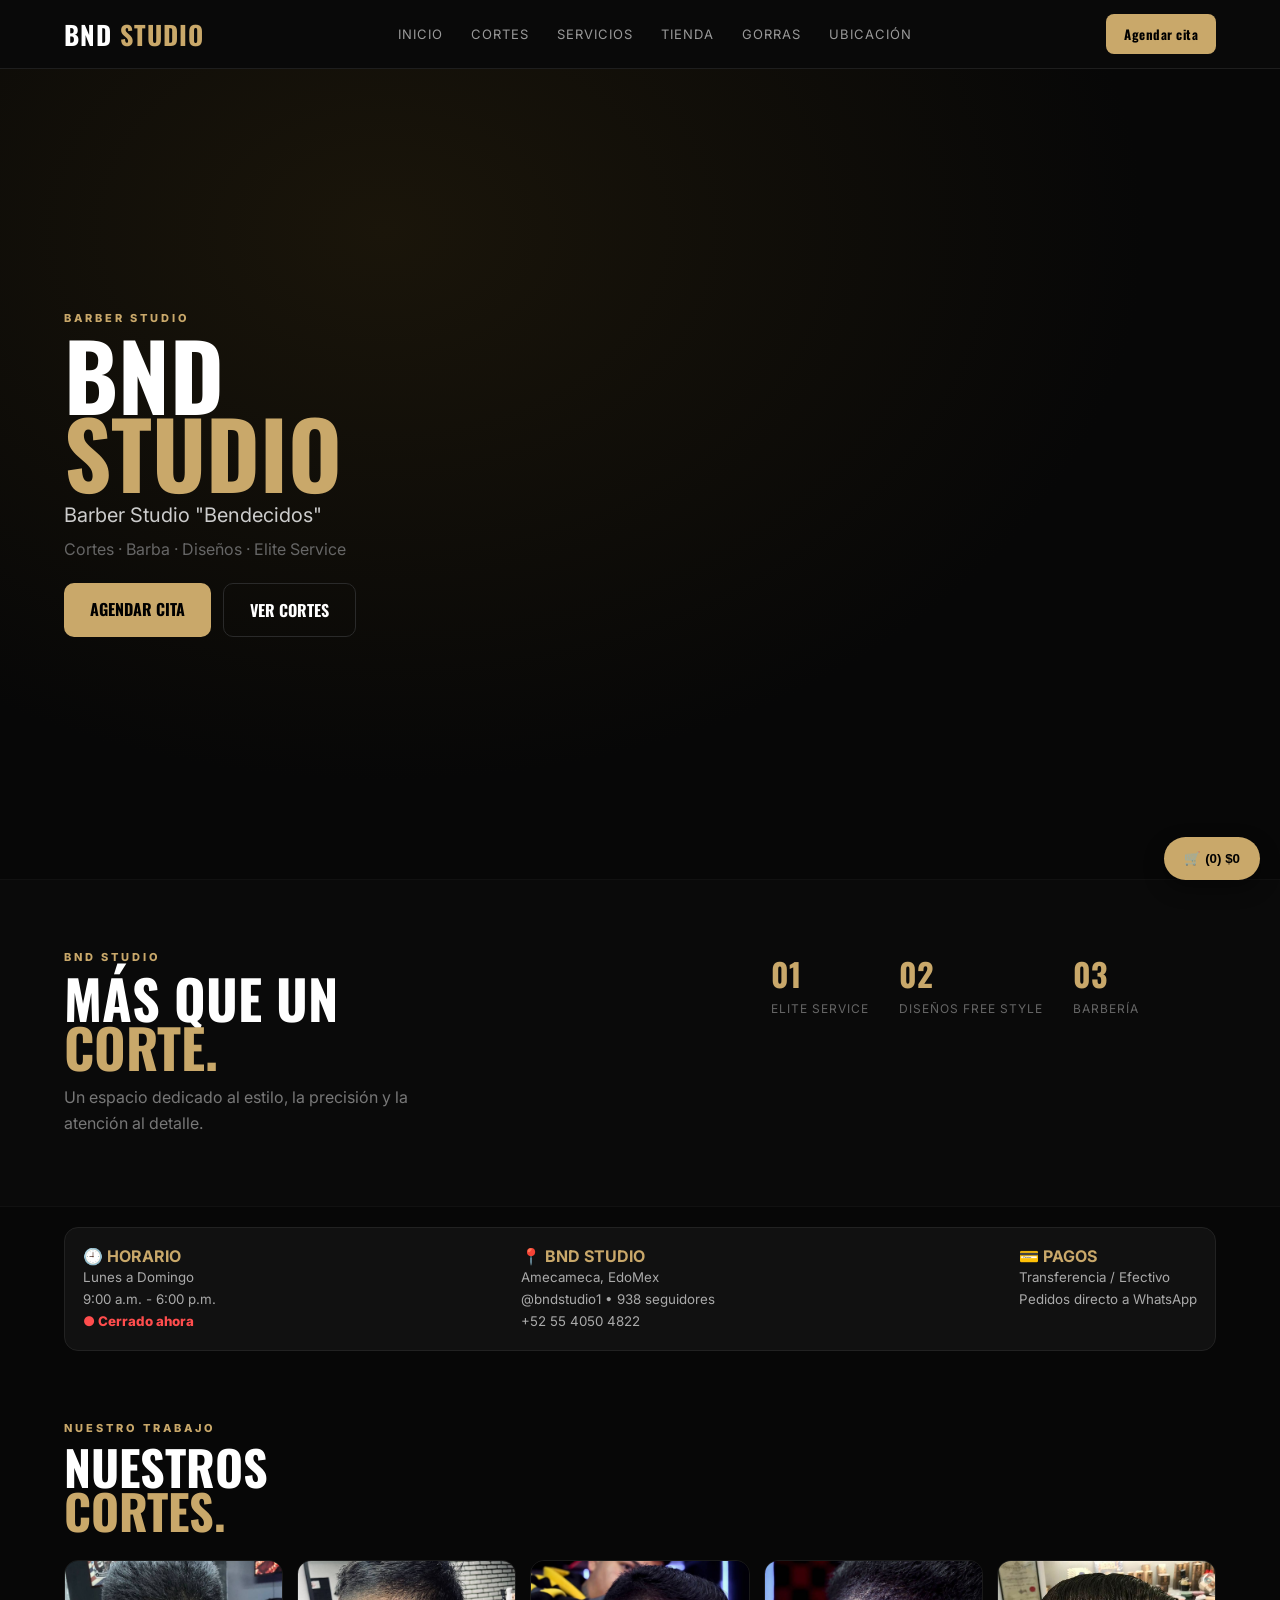
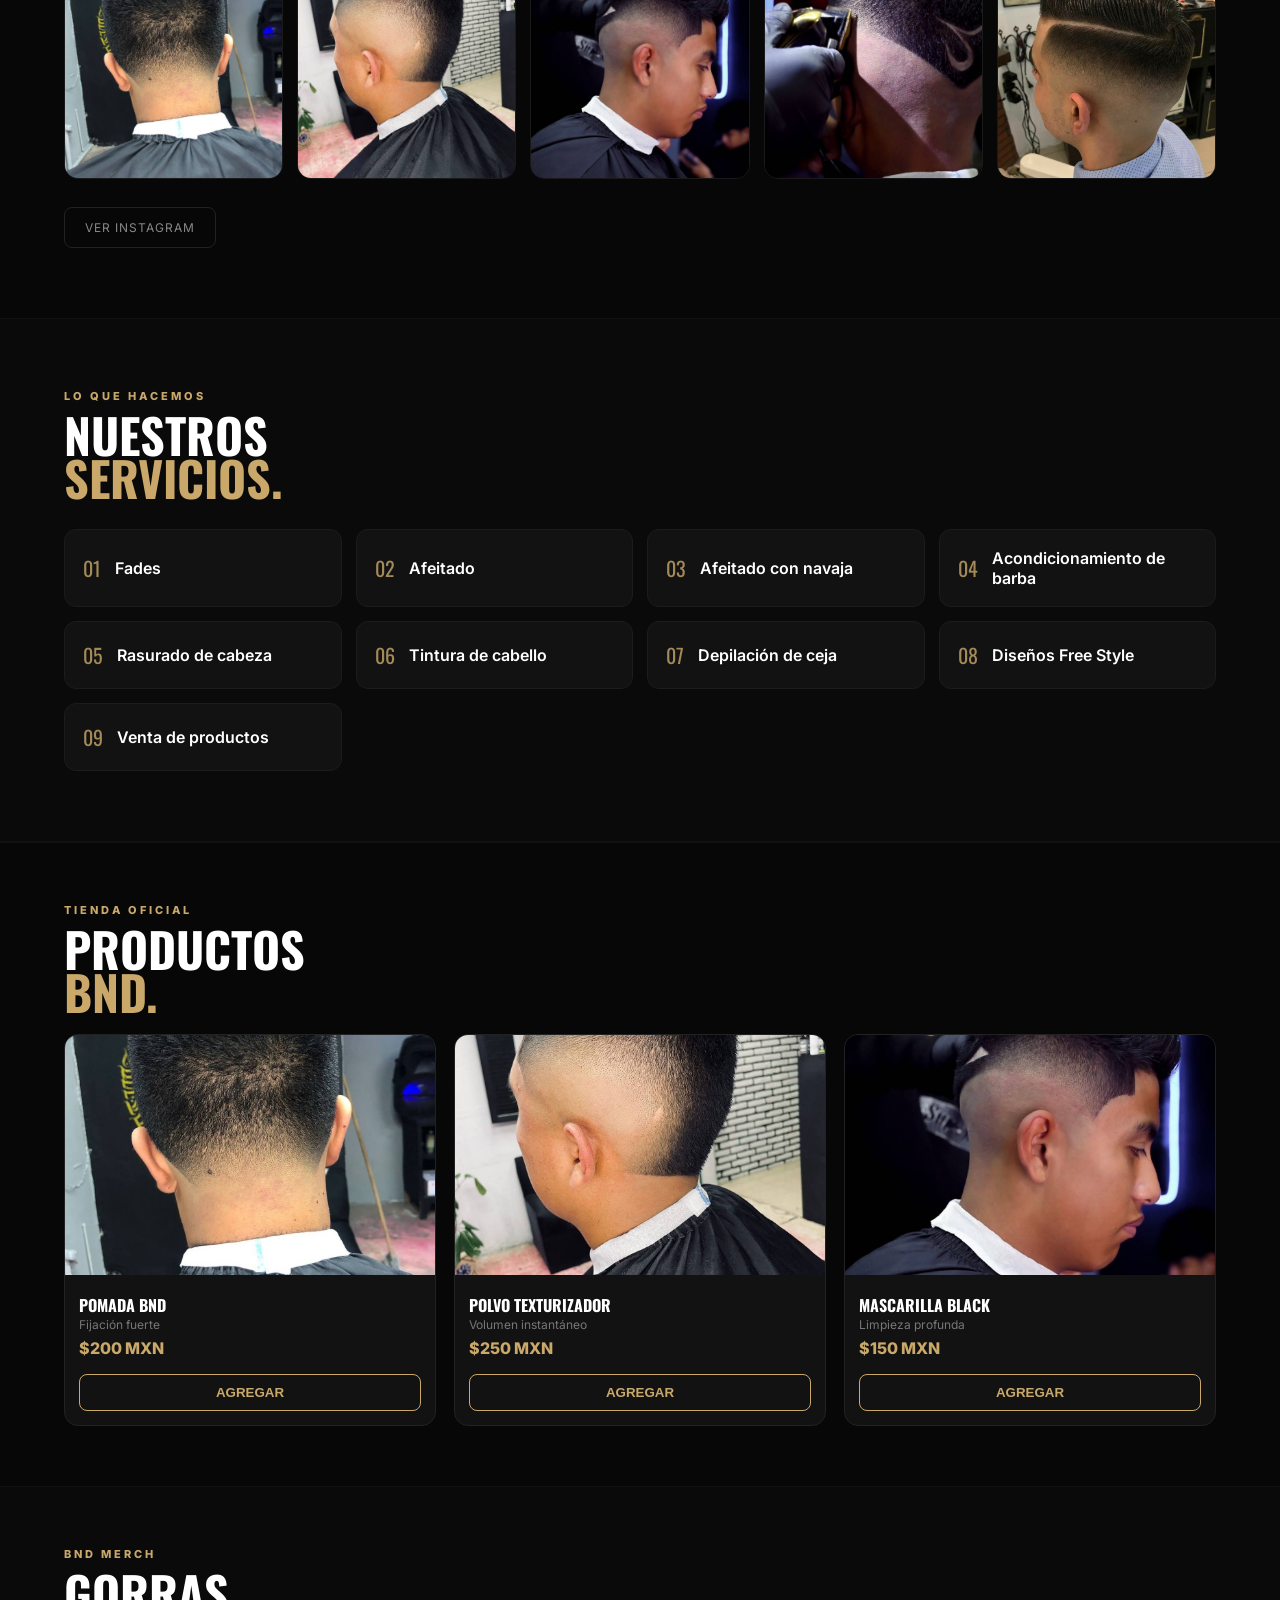
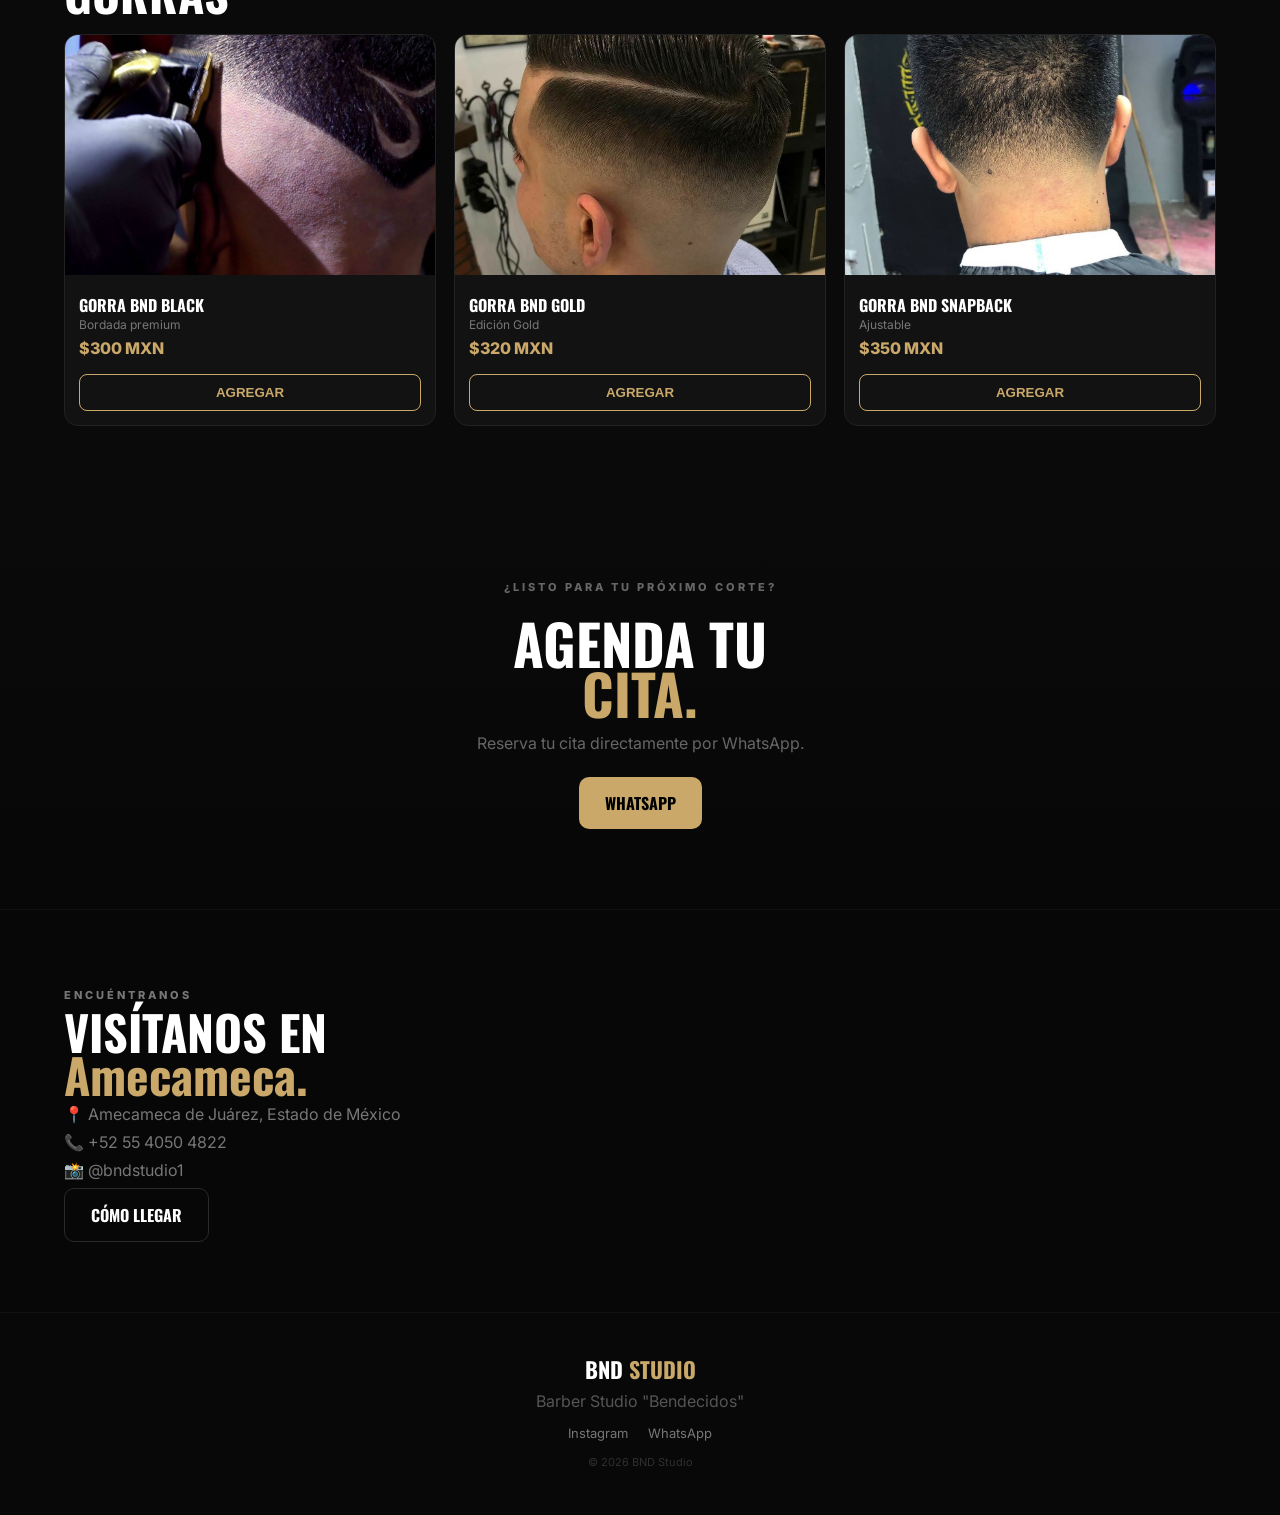
<file: index.html>
<!DOCTYPE html>
<html lang="es">
<head>
    <meta charset="UTF-8">
    <meta name="viewport" content="width=device-width, initial-scale=1.0">
    <title>BND Studio | Barber Studio "Bendecidos"</title>
    <link rel="stylesheet" href="estilos.css">
    <style>
    /* --- TIENDA BND --- */
    :root{--gold:#C9A86A}
    .tienda{padding:60px 5%;border-top:1px solid #111}
    .tienda .titulo{margin-bottom:20px}
    .horario-box{background:#111;border:1px solid #222;border-radius:14px;padding:18px;display:flex;justify-content:space-between;flex-wrap:wrap;gap:12px;margin:20px 5% 0}
    .horario-box b{color:var(--gold)} .horario-box small{color:#aaa;line-height:1.5}
    .grid-tienda{display:grid;grid-template-columns:repeat(auto-fit,minmax(240px,1fr));gap:18px;margin-top:20px}
    .card-t{background:#121212;border:1px solid #222;border-radius:14px;overflow:hidden}
    .card-t img{width:100%;height:240px;object-fit:cover;background:#1a1a1a}
    .card-body{padding:14px}.card-body h3{font-size:16px;font-family:'Oswald',sans-serif}
    .price{color:var(--gold);font-weight:800;margin:6px 0}
    .desc{color:#777;font-size:12px}
    .btn-add{width:100%;margin-top:10px;border:1.5px solid var(--gold);background:transparent;color:var(--gold);padding:10px;border-radius:8px;font-weight:800;cursor:pointer}
    .btn-add:hover{background:var(--gold);color:#000}
    #btn-cart{position:fixed;bottom:20px;right:20px;z-index:999;background:var(--gold);color:#000;border:0;padding:14px 20px;border-radius:30px;font-weight:800;cursor:pointer;box-shadow:0 8px 20px rgba(0,0,0,.4)}
    #drawer{position:fixed;right:-100%;top:0;width:380px;max-width:92%;height:100%;background:#101010;z-index:1000;padding:22px;transition:.35s;border-left:1px solid #222;overflow-y:auto}
    #drawer.open{right:0}
    #overlay{position:fixed;inset:0;background:rgba(0,0,0,.65);display:none;z-index:900}
    #overlay.show{display:block}
    .qty-btn{background:#1e1e1e;border:1px solid #333;color:#fff;width:26px;height:26px;border-radius:4px;cursor:pointer}
    .btn-wa{width:100%;background:#25D366;color:#000;border:0;padding:14px;border-radius:10px;font-weight:800;cursor:pointer;margin-top:12px}
    </style>
</head>
<body>

    <!-- MENÚ -->
    <header class="menu">
        <div class="logo">BND <span>STUDIO</span></div>
        <nav id="menu-navegacion">
            <a href="#inicio">Inicio</a>
            <a href="#cortes">Cortes</a>
            <a href="#servicios">Servicios</a>
            <a href="#tienda-productos">Tienda</a>
            <a href="#tienda-gorras">Gorras</a>
            <a href="#ubicacion">Ubicación</a>
        </nav>
        <a class="boton-menu" href="https://wa.me/525540504822" target="_blank">Agendar cita</a>
        <button class="boton-hamburguesa" onclick="abrirMenu()">☰</button>
    </header>

    <!-- INICIO -->
    <section id="inicio" class="inicio">
        <div class="contenido-inicio">
            <p class="pequeno">BARBER STUDIO</p>
            <h1>BND<br><span>STUDIO</span></h1>
            <h2>Barber Studio "Bendecidos"</h2>
            <p class="descripcion">Cortes · Barba · Diseños · Elite Service</p>
            <div class="botones">
                <a class="boton-principal" href="https://wa.me/525540504822" target="_blank">AGENDAR CITA</a>
                <a class="boton-secundario" href="#cortes">VER CORTES</a>
            </div>
        </div>
    </section>

    <!-- PRESENTACIÓN -->
    <section class="presentacion">
        <div>
            <p class="pequeno">BND STUDIO</p>
            <h2>MÁS QUE UN<br><span>CORTE.</span></h2>
            <p class="texto">Un espacio dedicado al estilo, la precisión y la atención al detalle.</p>
        </div>
        <div class="caracteristicas">
            <div><strong>01</strong><p>Elite Service</p></div>
            <div><strong>02</strong><p>Diseños Free Style</p></div>
            <div><strong>03</strong><p>Barbería</p></div>
        </div>
    </section>

    <!-- HORARIO REAL CORREGIDO - AUTOMATICO -->
    <div class="horario-box">
        <div><b>🕘 HORARIO</b><br><small>Lunes a Domingo<br>9:00 a.m. - 6:00 p.m.<br><span id="estado-horario" style="font-weight:800">● Cargando...</span></small></div>
        <div><b>📍 BND STUDIO</b><br><small>Amecameca, EdoMex<br>@bndstudio1 • 938 seguidores<br>+52 55 4050 4822</small></div>
        <div><b>💳 PAGOS</b><br><small>Transferencia / Efectivo<br>Pedidos directo a WhatsApp</small></div>
    </div>

    <!-- GALERÍA -->
    <section id="cortes" class="cortes">
        <div class="titulo"><p class="pequeno">NUESTRO TRABAJO</p><h2>NUESTROS<br><span>CORTES.</span></h2></div>
        <div class="galeria">
            <div class="foto"><img src="imagenes/corte1.jpg" alt="Corte BND"></div>
            <div class="foto"><img src="imagenes/corte2.jpg" alt="Corte BND"></div>
            <div class="foto"><img src="imagenes/corte3.jpg" alt="Corte BND"></div>
            <div class="foto"><img src="imagenes/corte4.jpg" alt="Corte BND"></div>
            <div class="foto"><img src="imagenes/corte5.jpg" alt="Corte BND"></div>
        </div>
        <a class="boton-instagram" href="https://www.instagram.com/bndstudio1/" target="_blank">VER INSTAGRAM</a>
    </section>

    <!-- SERVICIOS -->
    <section id="servicios" class="servicios">
        <div class="titulo"><p class="pequeno">LO QUE HACEMOS</p><h2>NUESTROS<br><span>SERVICIOS.</span></h2></div>
        <div class="lista-servicios">
            <div class="servicio"><span>01</span><p>Fades</p></div>
            <div class="servicio"><span>02</span><p>Afeitado</p></div>
            <div class="servicio"><span>03</span><p>Afeitado con navaja</p></div>
            <div class="servicio"><span>04</span><p>Acondicionamiento de barba</p></div>
            <div class="servicio"><span>05</span><p>Rasurado de cabeza</p></div>
            <div class="servicio"><span>06</span><p>Tintura de cabello</p></div>
            <div class="servicio"><span>07</span><p>Depilación de ceja</p></div>
            <div class="servicio"><span>08</span><p>Diseños Free Style</p></div>
            <div class="servicio"><span>09</span><p>Venta de productos</p></div>
        </div>
    </section>

    <!-- TIENDA PRODUCTOS -->
    <section id="tienda-productos" class="tienda">
        <div class="titulo"><p class="pequeno">TIENDA OFICIAL</p><h2>PRODUCTOS<br><span>BND.</span></h2></div>
        <div class="grid-tienda" id="grid-productos"></div>
    </section>

    <!-- TIENDA GORRAS APARTE -->
    <section id="tienda-gorras" class="tienda" style="background:#0a0a0a">
        <div class="titulo"><p class="pequeno">BND MERCH</p><h2>GORRAS<br></span></h2></div>
        <div class="grid-tienda" id="grid-gorras"></div>
    </section>

    <!-- CITA -->
    <section class="cita">
        <p class="pequeno">¿LISTO PARA TU PRÓXIMO CORTE?</p>
        <h2>AGENDA TU<br><span>CITA.</span></h2>
        <p>Reserva tu cita directamente por WhatsApp.</p>
        <a class="boton-principal" href="https://wa.me/525540504822" target="_blank">WHATSAPP</a>
    </section>

    <!-- UBICACIÓN -->
    <section id="ubicacion" class="ubicacion">
        <div>
            <p class="pequeno">ENCUÉNTRANOS</p>
            <h2>VISÍTANOS EN<br><span>Amecameca.</span></h2>
            <p>📍 Amecameca de Juárez, Estado de México</p>
            <p>📞 +52 55 4050 4822</p>
            <p>📸 @bndstudio1</p>
            <a class="boton-secundario" href="https://www.google.com/maps/search/?api=1&query=Barber+Studio+Bendecidos+Amecameca" target="_blank">CÓMO LLEGAR</a>
        </div>
    </section>

    <footer><h3>BND <span>STUDIO</span></h3><p>Barber Studio "Bendecidos"</p><div class="redes"><a href="https://www.instagram.com/bndstudio1/" target="_blank">Instagram</a><a href="https://wa.me/525540504822" target="_blank">WhatsApp</a></div><p class="derechos">© 2026 BND Studio</p></footer>

    <!-- CARRITO FLOTANTE -->
    <button id="btn-cart" onclick="toggleCart()">🛒 (<span id="cCount">0</span>) $<span id="cTotalH">0</span></button>
    <div id="overlay" onclick="toggleCart()"></div>
    <div id="drawer">
        <h2 style="font-family:'Oswald'">TU PEDIDO</h2>
        <p style="color:#666;font-size:12px;margin:6px 0 18px">Se envía directo al WhatsApp de BND</p>
        <div id="cartItems"></div>
        <div style="margin-top:20px;display:flex;justify-content:space-between;font-size:20px;font-weight:800"><span>Total</span><span>$<span id="cTotal">0</span></span></div>
        <input id="custName" placeholder="Tu nombre" style="width:100%;margin-top:14px;padding:13px;background:#070707;border:1px solid #2a2a2a;color:#fff;border-radius:8px">
        <button class="btn-wa" onclick="sendWA()">ENVIAR POR WHATSAPP</button>
        <button onclick="toggleCart()" style="width:100%;background:none;border:0;color:#666;margin-top:14px;cursor:pointer">Seguir comprando</button>
    </div>

    <script>
        function abrirMenu(){document.getElementById("menu-navegacion").classList.toggle("menu-abierto");}
        const WA_NUMBER = "525540504822";
        const PRODUCTS = [
          {id:1,name:"POMADA BND",price:200,cat:"grid-productos",desc:"Fijación fuerte",img:"imagenes/corte1.jpg"},
          {id:2,name:"POLVO TEXTURIZADOR",price:250,cat:"grid-productos",desc:"Volumen instantáneo",img:"imagenes/corte2.jpg"},
          {id:3,name:"MASCARILLA BLACK",price:150,cat:"grid-productos",desc:"Limpieza profunda",img:"imagenes/corte3.jpg"},
          {id:4,name:"GORRA BND BLACK",price:300,cat:"grid-gorras",desc:"Bordada premium",img:"imagenes/corte4.jpg"},
          {id:5,name:"GORRA BND GOLD",price:320,cat:"grid-gorras",desc:"Edición Gold",img:"imagenes/corte5.jpg"},
          {id:6,name:"GORRA BND SNAPBACK",price:350,cat:"grid-gorras",desc:"Ajustable",img:"imagenes/corte1.jpg"},
        ];
        let CART=[];
        function renderProducts(){PRODUCTS.forEach(p=>{const el=document.getElementById(p.cat);if(!el)return;el.innerHTML+=`<div class="card-t"><img src="${p.img}"><div class="card-body"><h3>${p.name}</h3><div class="desc">${p.desc}</div><div class="price">$${p.price} MXN</div><button class="btn-add" onclick="addToCart(${p.id})">AGREGAR</button></div></div>`;});}
        function addToCart(id){const pr=PRODUCTS.find(x=>x.id===id);const f=CART.find(x=>x.id===id);if(f)f.qty++;else CART.push({...pr,qty:1});updateCart();toggleCart(true)}
        function updateCart(){document.getElementById('cCount').innerText=CART.reduce((a,b)=>a+b.qty,0);const total=CART.reduce((a,b)=>a+b.price*b.qty,0);document.getElementById('cTotal').innerText=total;document.getElementById('cTotalH').innerText=total;let html="";CART.forEach((c,i)=>{html+=`<div style="display:flex;justify-content:space-between;padding:10px 0;border-bottom:1px solid #222"><div><b style="font-size:13px">${c.name}</b><br><small style="color:#888">$${c.price} x ${c.qty}</small></div><div><button class="qty-btn" onclick="CART[${i}].qty++;updateCart()">+</button> <button class="qty-btn" onclick="CART[${i}].qty--;if(CART[${i}].qty<=0)CART.splice(${i},1);updateCart()">-</button></div></div>`});document.getElementById('cartItems').innerHTML=html||"<p style='color:#666'>Vacío</p>";}
        function toggleCart(f){const d=document.getElementById('drawer'),o=document.getElementById('overlay');if(f===true){d.classList.add('open');o.classList.add('show');return;}d.classList.toggle('open');o.classList.toggle('show')}
        function sendWA(){if(!CART.length)return alert("Carrito vacío");const name=document.getElementById('custName').value||"Cliente";let msg=`Hola BND Studio 👋%0AQuiero pedir:%0A%0A`;CART.forEach(c=>{msg+=`• ${c.name} x${c.qty} - $${c.price*c.qty}%0A`});msg+=`%0ATotal: $${CART.reduce((a,b)=>a+b.price*b.qty,0)} MXN%0ANombre: ${name}%0A%0AVengo de bndstudio.mx`;window.open(`https://wa.me/${WA_NUMBER}?text=${msg}`,'_blank');}
        renderProducts();

        // --- HORARIO AUTOMATICO BND ---
        function actualizarHorario(){
          const el = document.getElementById('estado-horario');
          if(!el) return;
          const ahora = new Date();
          const h = ahora.getHours();
          const abierto = h >= 9 && h < 18; // 9am a 6pm
          if(abierto){
            el.textContent = '● Abierto ahora';
            el.style.color = '#25D366';
          } else {
            el.textContent = '● Cerrado ahora';
            el.style.color = '#ff4d4d';
          }
        }
        actualizarHorario();
        setInterval(actualizarHorario, 60000); // revisa cada minuto
    </script>
</body>
</html>
</file>
<file: estilos.css>
/* BND STUDIO - ELITE 2026 */
@import url('https://fonts.googleapis.com/css2?family=Oswald:wght@500;700&family=Inter:wght@400;600;800&display=swap');

:root{
  --gold:#C9A86A;
  --gold2:#e8c78a;
  --bg:#070707;
  --card:#121212;
  --line:#1e1e1e;
}

*{margin:0;padding:0;box-sizing:border-box}
html{scroll-behavior:smooth}
body{background:var(--bg);color:#fff;font-family:'Inter',sans-serif;overflow-x:hidden}

/* MENU */
.menu{
  position:sticky;top:0;z-index:100;
  display:flex;justify-content:space-between;align-items:center;
  padding:14px 5%;background:rgba(10,10,10,.92);
  backdrop-filter:blur(10px);border-bottom:1px solid var(--line)
}
.logo{font-family:'Oswald';font-size:26px;font-weight:700;letter-spacing:1px}
.logo span{color:var(--gold)}
#menu-navegacion{display:flex;gap:28px}
#menu-navegacion a{color:#999;text-decoration:none;font-size:13px;letter-spacing:1px;text-transform:uppercase;transition:.2s}
#menu-navegacion a:hover{color:var(--gold)}
.boton-menu{background:var(--gold);color:#000;padding:10px 18px;border-radius:8px;font-weight:800;text-decoration:none;font-family:'Oswald';letter-spacing:.5px;font-size:13px}
.boton-hamburguesa{display:none;background:none;border:0;color:#fff;font-size:26px;cursor:pointer}

/* INICIO */
.inicio{
  min-height:90vh;display:flex;align-items:center;
  padding:40px 5%;background:radial-gradient(ellipse at 30% 20%, #1a150a 0%, #070707 60%)
}
.contenido-inicio{max-width:600px}
.pequeno{color:var(--gold);font-size:11px;letter-spacing:3px;font-weight:800;margin-bottom:10px}
.inicio h1{font-family:'Oswald';font-size:92px;line-height:.85;font-weight:700}
.inicio h1 span{color:var(--gold)}
.inicio h2{font-size:20px;color:#ccc;margin:12px 0;font-weight:400}
.descripcion{color:#666;margin:10px 0 24px}
.botones{display:flex;gap:12px;flex-wrap:wrap}
.boton-principal{background:var(--gold);color:#000;padding:14px 26px;border-radius:10px;text-decoration:none;font-weight:800;font-family:'Oswald';display:inline-block}
.boton-secundario{border:1.5px solid #2a2a2a;color:#fff;padding:14px 26px;border-radius:10px;text-decoration:none;font-weight:800;font-family:'Oswald';display:inline-block}
.boton-secundario:hover{border-color:var(--gold);color:var(--gold)}

/* PRESENTACION */
.presentacion{padding:70px 5%;display:grid;grid-template-columns:1.2fr .8fr;gap:40px;border-top:1px solid #111;border-bottom:1px solid #111;background:#0a0a0a}
.presentacion h2{font-family:'Oswald';font-size:54px;line-height:.9}
.presentacion h2 span{color:var(--gold)}
.texto{color:#777;margin-top:14px;line-height:1.6;max-width:400px}
.caracteristicas{display:flex;gap:30px}
.caracteristicas strong{font-family:'Oswald';font-size:32px;color:var(--gold);display:block}
.caracteristicas p{color:#666;font-size:12px;letter-spacing:1px;text-transform:uppercase;margin-top:4px}

/* CORTES */
.cortes{padding:70px 5%}
.titulo h2{font-family:'Oswald';font-size:48px;line-height:.9}
.titulo h2 span{color:var(--gold)}
.galeria{display:grid;grid-template-columns:repeat(auto-fit,minmax(200px,1fr));gap:14px;margin:28px 0}
.foto{border-radius:14px;overflow:hidden;border:1px solid #1a1a1a;aspect-ratio:1}
.foto img{width:100%;height:100%;object-fit:cover;transition:.4s}
.foto:hover img{transform:scale(1.08)}
.boton-instagram{display:inline-block;border:1px solid #222;padding:12px 20px;border-radius:8px;color:#888;text-decoration:none;font-size:12px;letter-spacing:1px}
.boton-instagram:hover{color:var(--gold);border-color:var(--gold)}

/* SERVICIOS */
.servicios{padding:70px 5%;background:#0a0a0a;border-top:1px solid #111;border-bottom:1px solid #111}
.lista-servicios{display:grid;grid-template-columns:repeat(auto-fit,minmax(260px,1fr));gap:14px;margin-top:30px}
.servicio{display:flex;align-items:center;gap:14px;background:var(--card);border:1px solid #1c1c1c;padding:18px;border-radius:12px;transition:.2s}
.servicio:hover{border-color:var(--gold)}
.servicio span{font-family:'Oswald';color:var(--gold);font-size:20px;opacity:.8}
.servicio p{font-weight:600}

/* CITA */
.cita{text-align:center;padding:80px 5%;background:linear-gradient(180deg,#0a0a0a,#070707)}
.cita h2{font-family:'Oswald';font-size:56px;line-height:.9}
.cita h2 span{color:var(--gold)}
.cita p{color:#666;margin:14px 0 24px}

/* UBICACION */
.ubicacion{padding:70px 5%;border-top:1px solid #111}
.ubicacion h2{font-family:'Oswald';font-size:48px;line-height:.9}
.ubicacion h2 span{color:var(--gold)}
.ubicacion p{color:#777;margin:8px 0}

/* FOOTER */
footer{padding:40px 5%;border-top:1px solid #111;text-align:center;background:#080808}
footer h3{font-family:'Oswald';font-size:22px}
footer h3 span{color:var(--gold)}
footer p{color:#555;margin:6px 0}
.redes{display:flex;justify-content:center;gap:20px;margin:14px 0}
.redes a{color:#777;text-decoration:none;font-size:13px}
.redes a:hover{color:var(--gold)}
.derechos{font-size:11px;opacity:.5;margin-top:10px}

/* MOVIL */
@media(max-width:860px){
  #menu-navegacion{
    position:fixed;top:62px;left:0;right:0;background:#0f0f0f;
    flex-direction:column;padding:24px 5%;gap:18px;
    border-bottom:1px solid #222;transform:translateY(-130%);transition:.3s
  }
  #menu-navegacion.menu-abierto{transform:translateY(0)}
  .boton-menu{display:none}
  .boton-hamburguesa{display:block}
  .inicio h1{font-size:62px}
  .presentacion{grid-template-columns:1fr}
  .caracteristicas{margin-top:20px}
}
</file>
